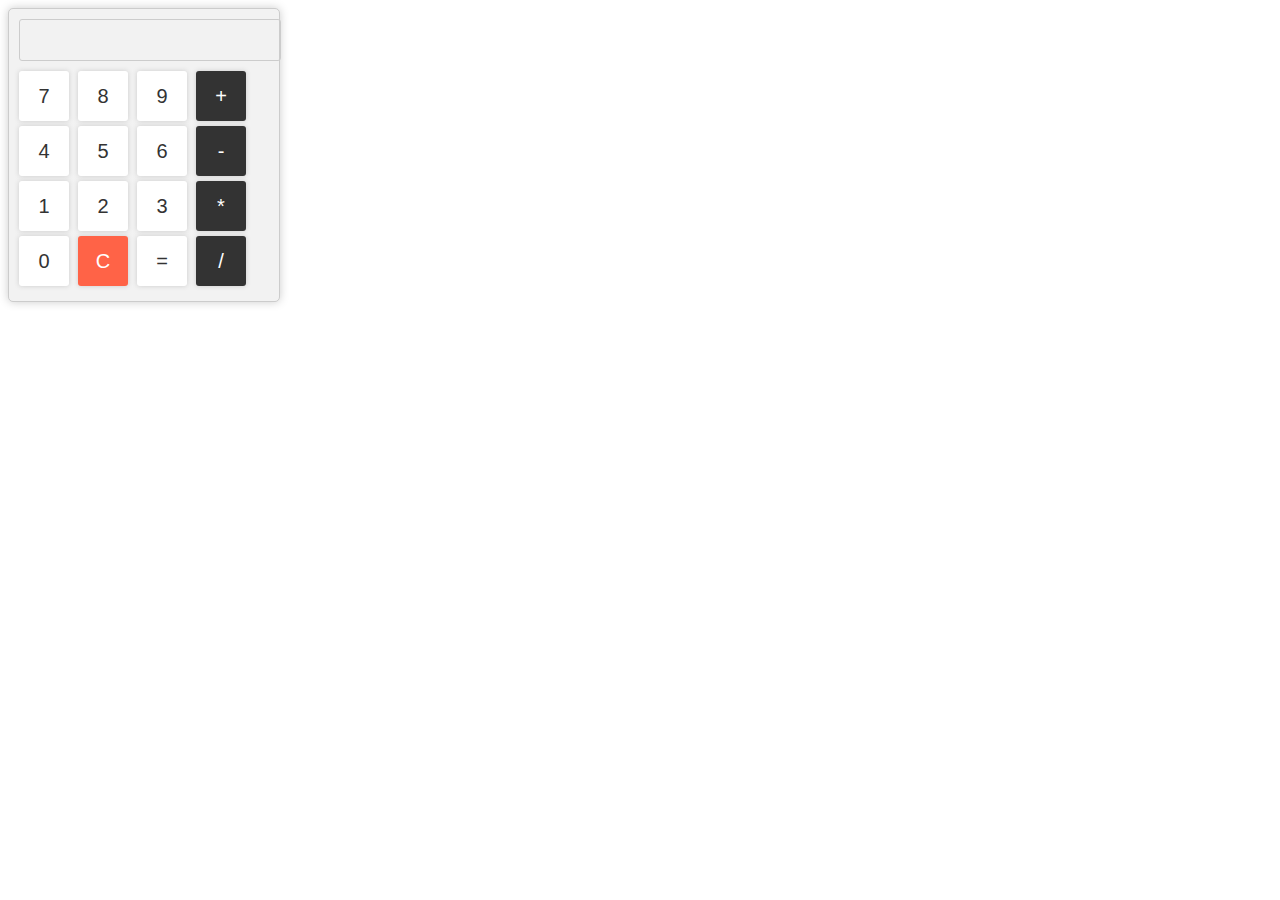
<file: calc.html>
<!DOCTYPE html>
<html>
<head>
  <title>Calculator</title>
  <style>
    #calculator {
      width: 250px;
      background-color: #f2f2f2;
      border: 1px solid #ccc;
      border-radius: 5px;
      padding: 10px;
      box-shadow: 0px 0px 10px #ccc;
    }

    #result {
      width: 100%;
      height: 40px;
      font-size: 20px;
      text-align: right;
      margin-bottom: 10px;
      padding-right: 10px;
      border: 1px solid #ccc;
      border-radius: 3px;
    }

    button {
      width: 50px;
      height: 50px;
      font-size: 20px;
      margin-right: 5px;
      margin-bottom: 5px;
      border: none;
      border-radius: 3px;
      background-color: #fff;
      color: #333;
      box-shadow: 0px 0px 5px #ccc;
      cursor: pointer;
    }

    button.operator {
      background-color: #333;
      color: #fff;
    }

    button.clear {
      background-color: #ff6347;
      color: #fff;
    }
  </style>
</head>
<body>
  <div id="calculator">
    <div id="result"></div>
    <button onclick="addToResult('7')">7</button>
    <button onclick="addToResult('8')">8</button>
    <button onclick="addToResult('9')">9</button>
    <button onclick="addToResult('+')" class="operator">+</button>
    <button onclick="addToResult('4')">4</button>
    <button onclick="addToResult('5')">5</button>
    <button onclick="addToResult('6')">6</button>
    <button onclick="addToResult('-')" class="operator">-</button>
    <button onclick="addToResult('1')">1</button>
    <button onclick="addToResult('2')">2</button>
    <button onclick="addToResult('3')">3</button>
    <button onclick="addToResult('*')" class="operator">*</button>
    <button onclick="addToResult('0')">0</button>
    <button onclick="clearResult()" class="clear">C</button>
    <button onclick="calculateResult()">=</button>
    <button onclick="addToResult('/')" class="operator">/</button>
  </div>
  <script>
    function addToResult(value) {
      document.getElementById("result").innerHTML += value;
    }

    function clearResult() {
      document.getElementById("result").innerHTML = "";
    }

    function calculateResult() {
      var result = document.getElementById("result").innerHTML;
      var answer = eval(result);
      document.getElementById("result").innerHTML = answer;
    }
  </script>
</body>
</html>
</file>
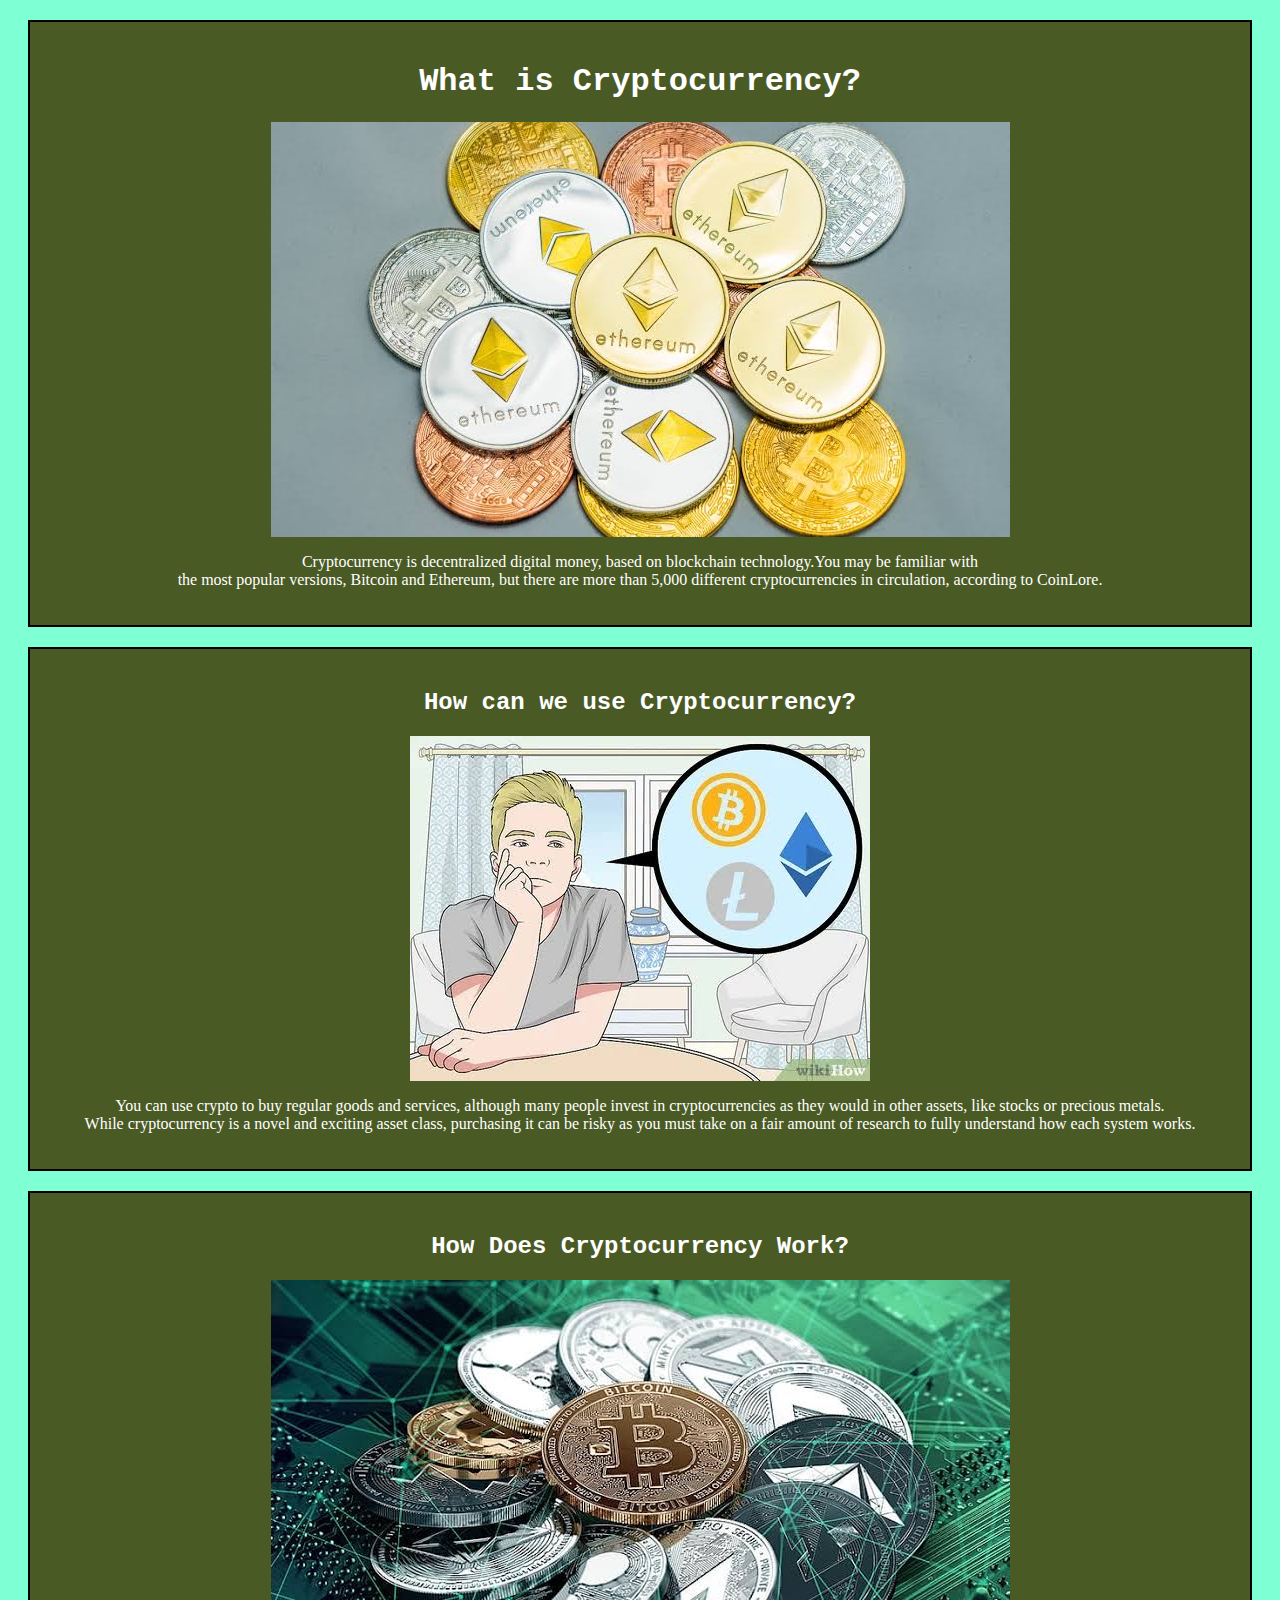
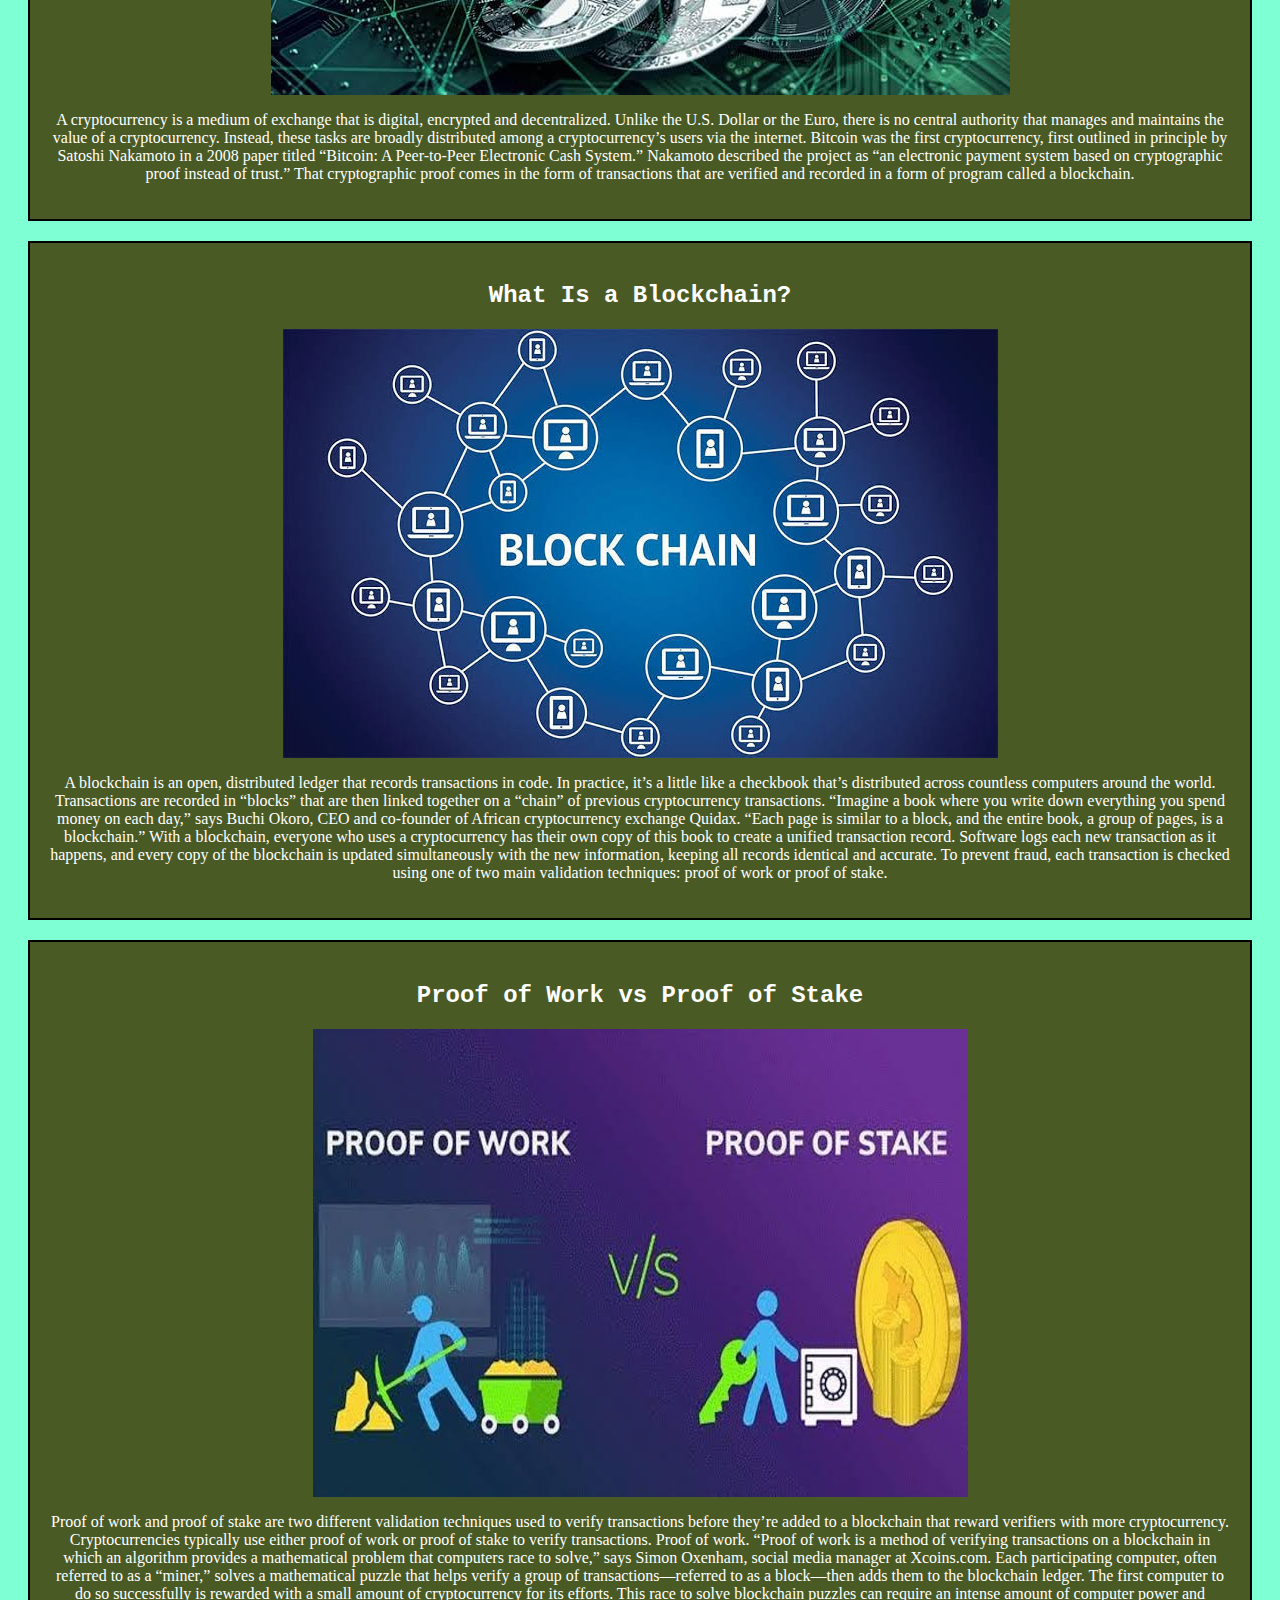
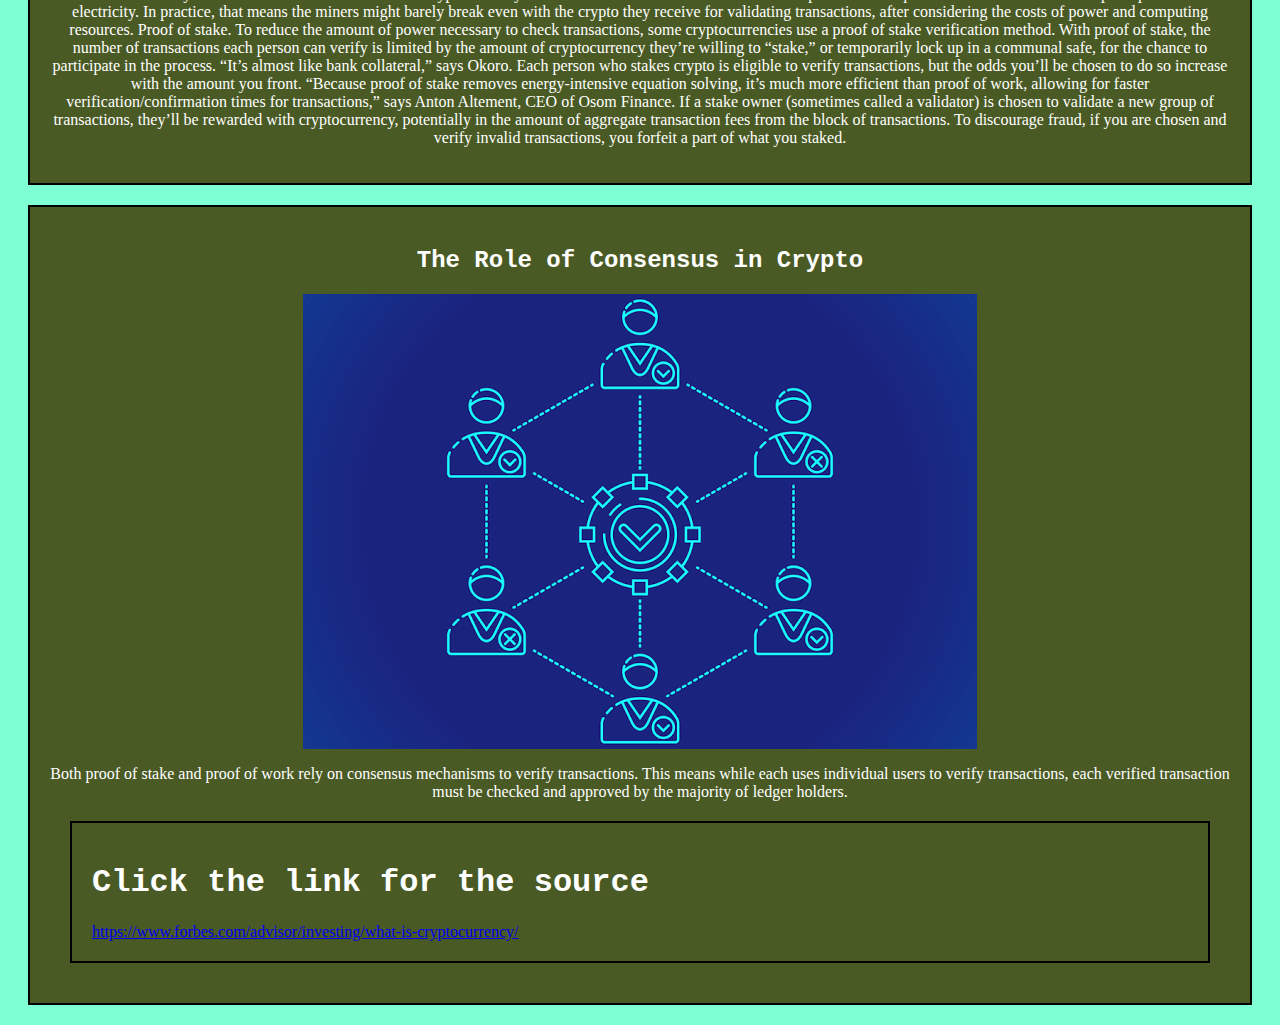
<file: cryptography.html>
<!DOCTYPE html>
<html lang="en">
<head>
    <meta charset="UTF-8">
    <meta http-equiv="X-UA-Compatible" content="IE=edge">
    <meta name="viewport" content="width=device-width, initial-scale=1.0">
    <title>Cryptocurrency</title>
    <link rel="stylesheet" href="style.css">
</head>
<body>

<div class='sam'>
    <h1 style="text-align:center;">What is Cryptocurrency?</h1>
    <img src="images1.jpeg">
    <p>Cryptocurrency is decentralized digital money, based on blockchain technology.You may be familiar with <br>the most popular versions, Bitcoin and Ethereum, but there are more than 5,000 different cryptocurrencies in circulation, according to CoinLore.
    </p>
</div>

<div class='sam'>
    <h2 style="text-align:center;">How can we use Cryptocurrency?</h2>
    <img src="images 2.jpeg">
    <p>You can use crypto to buy regular goods and services, although many people invest in cryptocurrencies as they would in other assets, like stocks or precious metals.<br>While cryptocurrency is a novel and exciting asset class, purchasing it can be risky as you must take on a fair amount of research to fully understand how each system works.
    </p>
</div>

<div class='sam'>
<h2 style="text-align:center;">How Does Cryptocurrency Work?</h2>
<img src="images 3.jpeg">
<p>A cryptocurrency is a medium of exchange that is digital, encrypted and decentralized. Unlike the U.S. Dollar or the Euro, there is no central authority that manages and maintains the value of a cryptocurrency. Instead, these tasks are broadly distributed among a cryptocurrency’s users via the internet.

    Bitcoin was the first cryptocurrency, first outlined in principle by Satoshi Nakamoto in a 2008 paper titled “Bitcoin: A Peer-to-Peer Electronic Cash System.” Nakamoto described the project as “an electronic payment system based on cryptographic proof instead of trust.”
    
    That cryptographic proof comes in the form of transactions that are verified and recorded in a form of program called a blockchain.</p>
</div>

<div class='sam'>
    <h2 style="text-align:center;">What Is a Blockchain?</h2>
    <img src="images4.jpeg">
    <p>A blockchain is an open, distributed ledger that records transactions in code. In practice, it’s a little like a checkbook that’s distributed across countless computers around the world. Transactions are recorded in “blocks” that are then linked together on a “chain” of previous cryptocurrency transactions.

        “Imagine a book where you write down everything you spend money on each day,” says Buchi Okoro, CEO and co-founder of African cryptocurrency exchange Quidax. “Each page is similar to a block, and the entire book, a group of pages, is a blockchain.”
        
        With a blockchain, everyone who uses a cryptocurrency has their own copy of this book to create a unified transaction record. Software logs each new transaction as it happens, and every copy of the blockchain is updated simultaneously with the new information, keeping all records identical and accurate.
        
        To prevent fraud, each transaction is checked using one of two main validation techniques: proof of work or proof of stake.
        </p>
</div>

        <div class='sam'>
        <h2 style="text-align:center;">Proof of Work vs Proof of Stake</h2>
        <img src="images5.jpeg" >
        <p>Proof of work and proof of stake are two different validation techniques used to verify transactions before they’re added to a blockchain that reward verifiers with more cryptocurrency. Cryptocurrencies typically use either proof of work or proof of stake to verify transactions.

            Proof of work. “Proof of work is a method of verifying transactions on a blockchain in which an algorithm provides a mathematical problem that computers race to solve,” says Simon Oxenham, social media manager at Xcoins.com.
            
            Each participating computer, often referred to as a “miner,” solves a mathematical puzzle that helps verify a group of transactions—referred to as a block—then adds them to the blockchain ledger. The first computer to do so successfully is rewarded with a small amount of cryptocurrency for its efforts.
            
            This race to solve blockchain puzzles can require an intense amount of computer power and electricity. In practice, that means the miners might barely break even with the crypto they receive for validating transactions, after considering the costs of power and computing resources.
            
            Proof of stake. To reduce the amount of power necessary to check transactions, some cryptocurrencies use a proof of stake verification method. With proof of stake, the number of transactions each person can verify is limited by the amount of cryptocurrency they’re willing to “stake,” or temporarily lock up in a communal safe, for the chance to participate in the process. “It’s almost like bank collateral,” says Okoro. Each person who stakes crypto is eligible to verify transactions, but the odds you’ll be chosen to do so increase with the amount you front.
            
            “Because proof of stake removes energy-intensive equation solving, it’s much more efficient than proof of work, allowing for faster verification/confirmation times for transactions,” says Anton Altement, CEO of Osom Finance.
            
            If a stake owner (sometimes called a validator) is chosen to validate a new group of transactions, they’ll be rewarded with cryptocurrency, potentially in the amount of aggregate transaction fees from the block of transactions. To discourage fraud, if you are chosen and verify invalid transactions, you forfeit a part of what you staked.
            </p>
        </div>

        <div class='sam'>
            <h2 style="text-align:center;"> The Role of Consensus in Crypto</h2>
            <img src="images6.png">
            <p>Both proof of stake and proof of work rely on consensus mechanisms to verify transactions. This means while each uses individual users to verify transactions, each verified transaction must be checked and approved by the majority of ledger holders.
            </p>
            <div>
                
        <div class='sam'>
    <h1>Click the link for the source</h1>
<a href="https://www.forbes.com/advisor/investing/what-is-cryptocurrency/">https://www.forbes.com/advisor/investing/what-is-cryptocurrency/</a>
        <div>
</body>
</html>
</file>
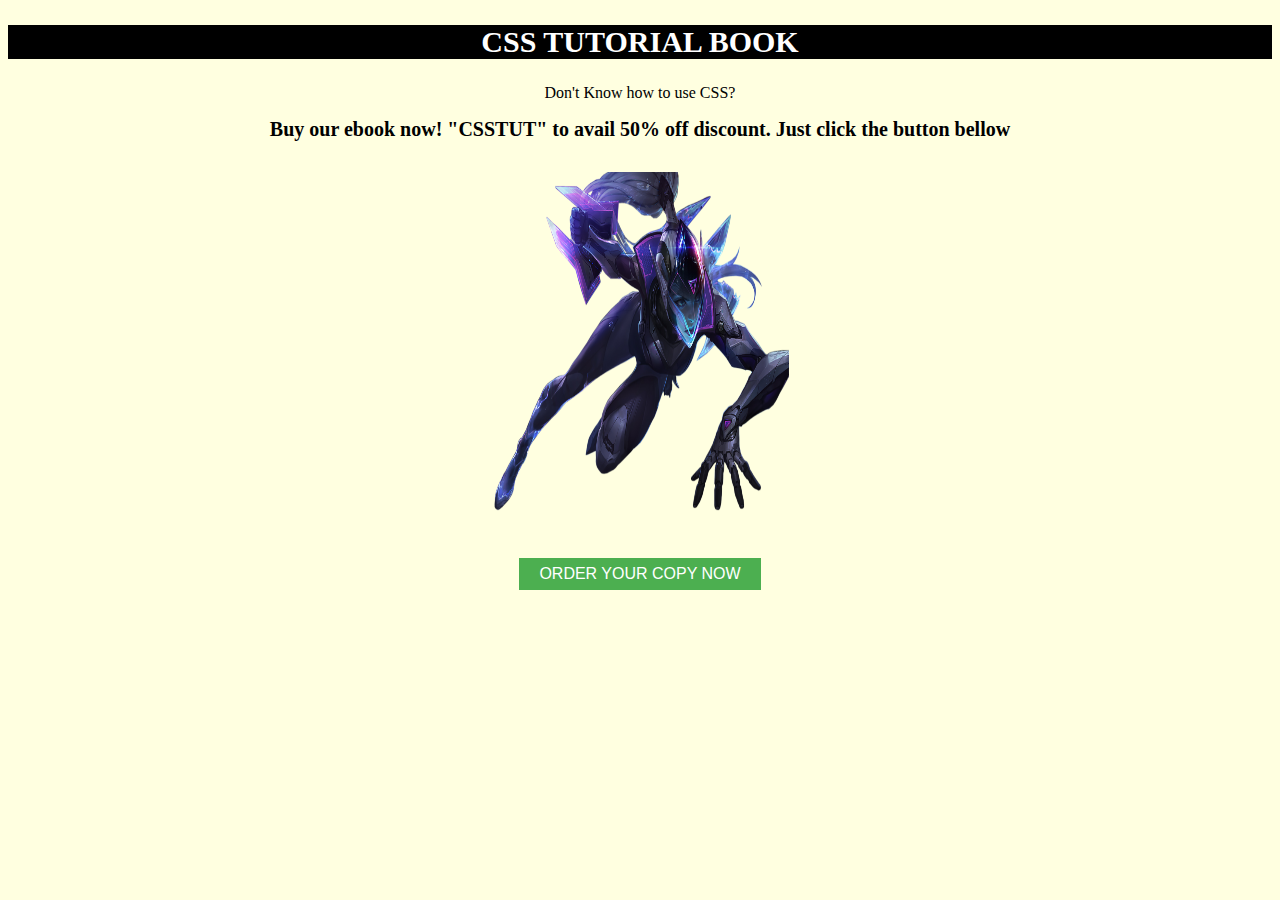
<file: css tutorial.html>
<!DOCTYPE html>
<html>
<head>
  <title>CSS TUTORIAL BOOK</title>
  <link rel="stylesheet" href="mark style.css"
</head>
<body>
<h2>CSS TUTORIAL BOOK</h2>
<p>Don't Know how to use CSS?</p>
<h1>Buy our ebook now! "CSSTUT" to avail 50% off discount. Just click the button bellow</h1>
<img src="mark01.png" style="width: 300px;height: 400px;">
<br>
    <button class="button">ORDER YOUR COPY NOW</button>
</body>
 </html>
</file>
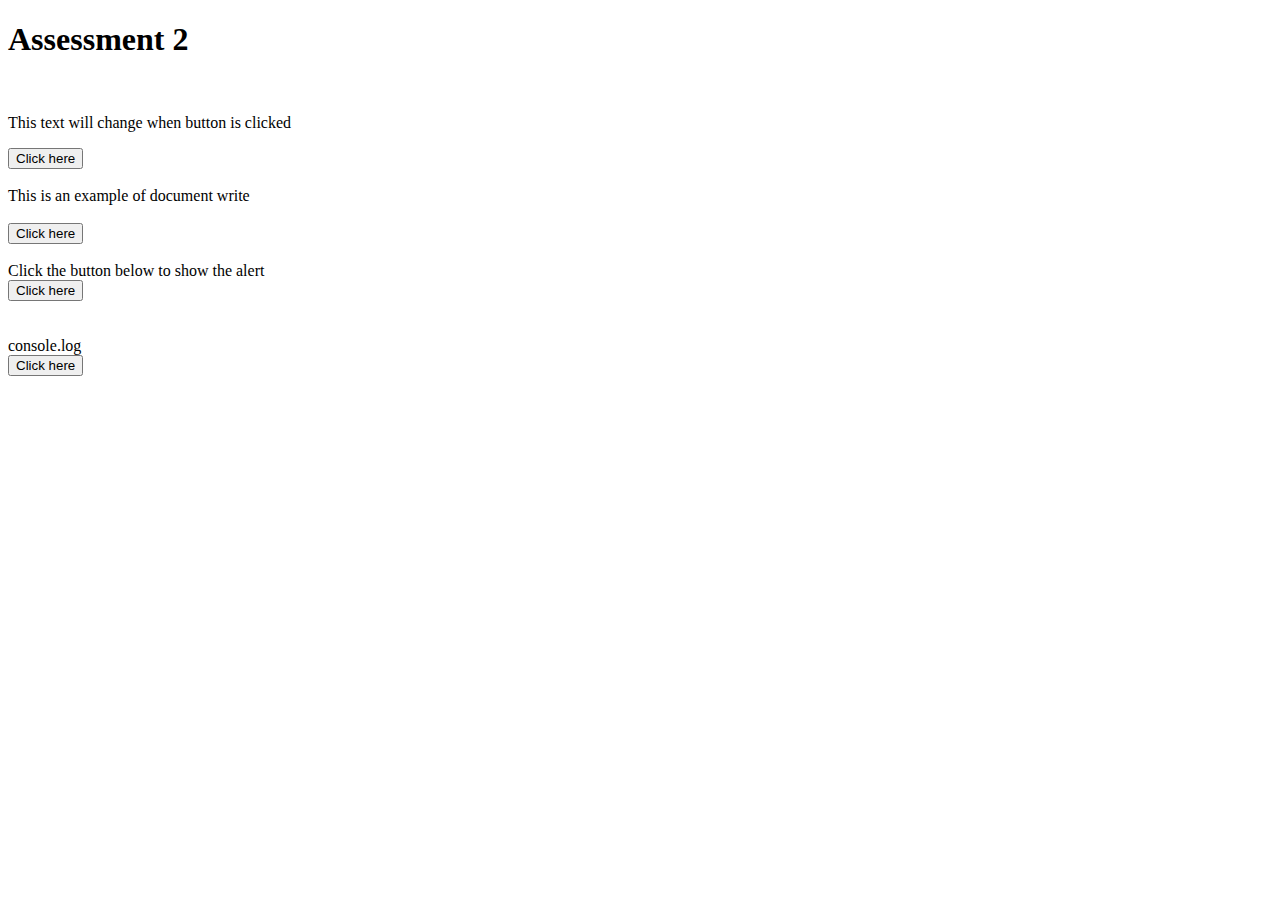
<file: htmlevents.html>
<!DOCTYPE html>
<html>
    <head>
       <h1>Assessment 2</h1>
        <script>
            function sup() {
              document.getElementById('sample').innerHTML = "This is an example of innerHTML";
            }
        </script>
    </head>
<br>
<body>
    <p id="sample">This text will change when button is clicked</p>
    <button type="button" onclick="sup()">Click here</button>
    <br><br>
    <p1>This is an example of document write</p1><br><br>
    <button type="button" onclick="document.write('This document write')"> Click here</button>
    <br><br>
    <p2>Click the button below to show the alert</p2><br>
    <button type="button" onclick="alert('This is an example of dialog box')"> Click here</button>
    <br><br><br>
    <p3>console.log</p3><br>
    <button type="button" onclick="console.log('This is an example of console.log')"> Click here</button>
</body>
</html>
</file>
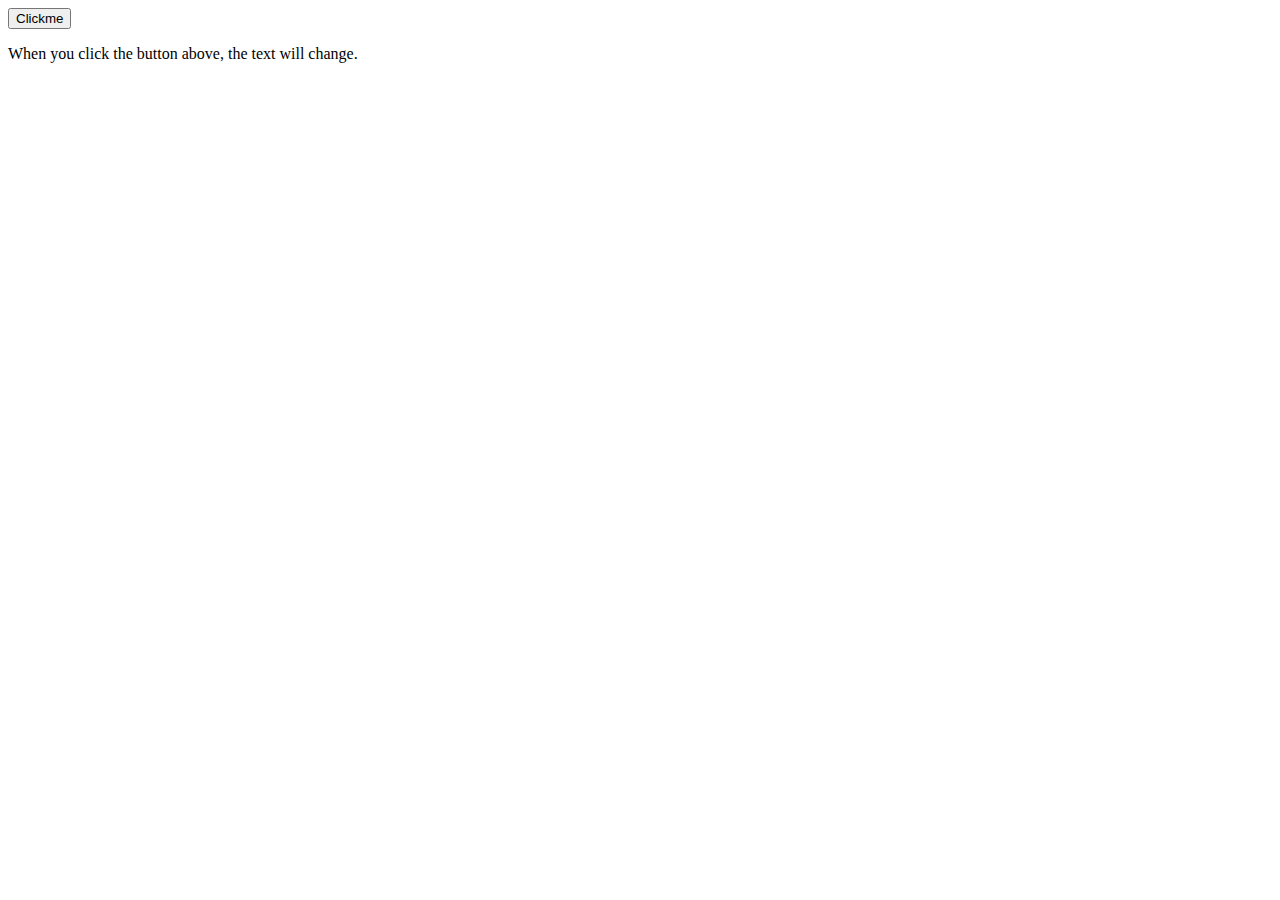
<file: javascriptoutput.html>
<!DOCTYPE html>
 <html>

<head>
<script>
	function hello() {
	document.getElementById('sample').innerHTML = "Hello JS";
	document.getElementById('sample').style.backgroundColor="#000000"; 
	document.getElementById('sample').style.color ="yellow";
}
</script>
</head>
<body>
	<button type="button" onclick="hello()">Clickme</button>
	<p id="sample" onclick="hello()">When you click the button above, the text will change.</p>
</body>
</html>
</file>
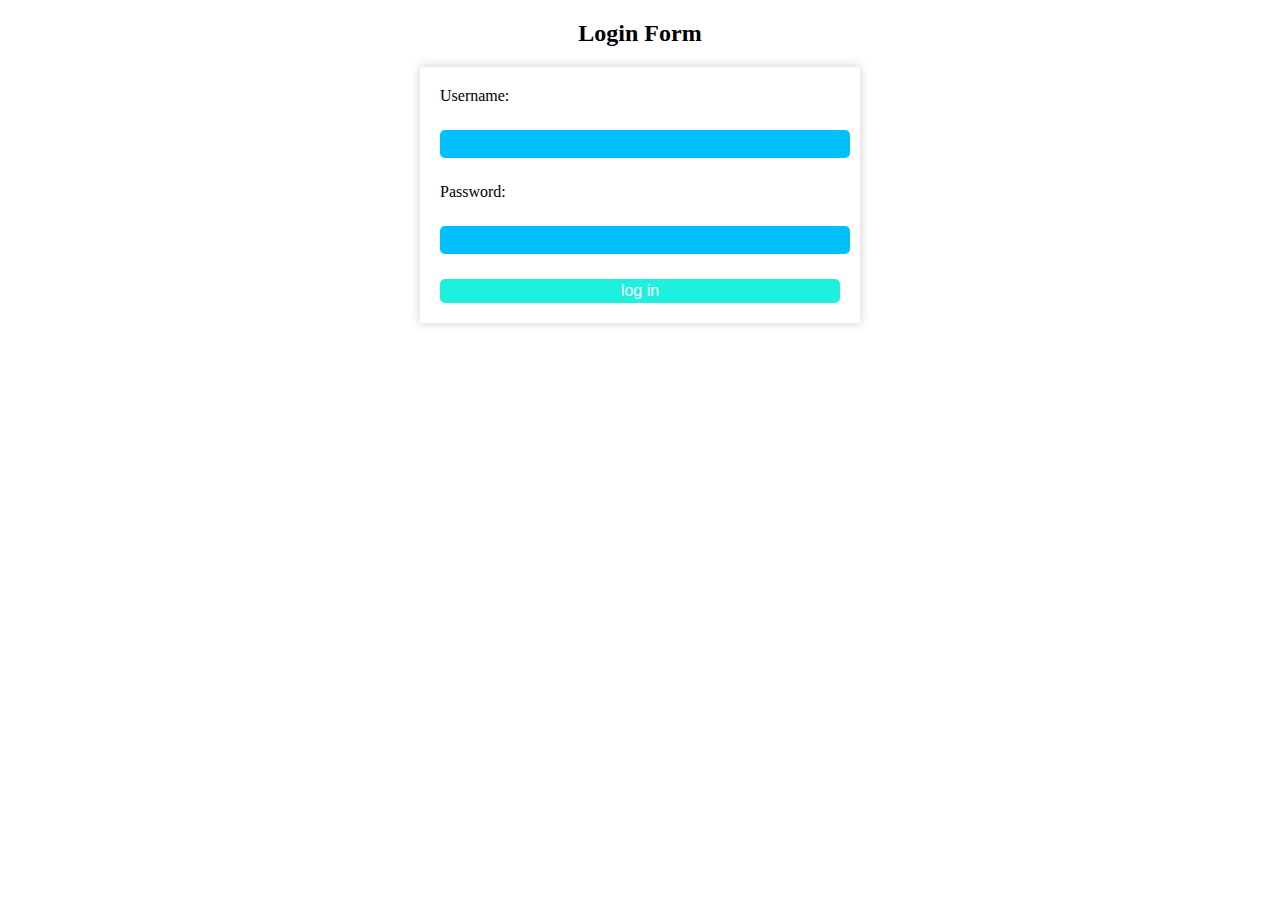
<file: mark login.html>
<!DOCTYPE html>
<html>
<head>
	<title>Login Form</title>
	<style>
		body {
			background-color: #ffffff
			font-family: Georgia, 'Times New Roman', Times, serif, sans-serif;
		}
	
		h2 {
			text-align: center;
		}

		form {
			background-color: #fff
			border-radius: 5px;
			padding: 20px;
			width: 400px;
			margin: 0 auto;
			box-shadow: 0 0 10px rgba(0, 0, 0, 0.2);
		}

		label {
			display: block;
			margin-bottom: 25px;
		}

		input[type="text"],
		input[type="password"] {
			background-color: deepskyblue;
			padding: 5px;
			border-radius: 5px;
			border: none;
			margin-bottom: 25px;
			width: 100%;
			box-sizing: content-box;
			font-size: 16px;
		}
		input[type="text"]:hover {
			background-color: rgb(244, 245, 245);
		}
		input[type="password"]:hover {
			background-color: rgb(253, 253, 253);
		}

		input[type="submit"] {
			background-color: #01eedae3;
			color: #fff;
			border: none;
			padding: 3px;
			border-radius: 5px;
			cursor: pointer;
			width: 100%;
			font-size: 16px;
		}

		input[type="submit"]:hover {
			background-color: #ffffff;
		}
	</style>
</head>
<body>

	<h2>Login Form</h2>

	<form action="#" method="post">
		<label for="username">Username:</label>
		<input type="text" id="uname" name="username">

		<label for="password">Password:</label>
		<input type="password" id="pword" name="password">

		<input type="submit" id="login" value="log in" onclick="check()">
	</form>


	<script>

		function check(){
				var Username = document.getElementById("uname").value;
				var Password = document.getElementById("pword").value;
				var Uname ='mark';
				var Pword ='john';
		
			if ((Username == "") && (Password == "")){
					alert("All Textboxes are empty");
		
			} else if ((Username == "") && (Password == Password)){
				alert("Username is Empty ");
			}
			else if ((Username == Username) && (Password == "")){
				alert("Password is Empty ");
			}
			else if ((Username == Uname) && (Password == Pword)){
				alert("Logged In Successfully ");
			}
			else if ((Username == Uname) && (Password !== Pword)){
				alert("Inccorrect Password ");
			}
			else if ((Username !== Uname) && (Password == Pword)){
				alert("Inccorrect Username ");
			}
			else{
				alert("Incorrect Username and Password ");
			}	
			
		}
		
			</script>

</body>
</html>
</file>
<file: style.css>
body{
    background-color: aquamarine;
}
.sam{
    background-color: rgb(74, 90, 36);
    color: white;
    border: 2px solid black;
    margin: 20px;
    padding: 20px;
}

.sam h1{
    font-family: 'Courier New';
}

.sam h2{
    font-family: 'Courier New';
}

img{
    display: block;
    margin-left: auto;
    margin-right: auto;
}

p{
    text-align: center;
}
</file>
<file: mark style.css>
*{
  background-color: lightyellow;
  text-align: center;
}
h2{
  color: white;
  text-align: center;
  font-size: 30px;
  background-color: black;
}
h2:visited {
  color: #25b831;
  background-color: darkred;
}
h2:hover {
  color: #c4b468cb;
  background-color: rgb(0, 217, 255);
}
h2:active {
  color: #9c2640;
  background-color: #c9d60f;
}

h5:link{
  color: #00ff2a;
}
h5:visited {
  color: #04c9fa;
  background-color: darkred;
}
h5:hover {
  color: #00fa0c;
  background-color: blue;
}
h5:active {
  color: #299438;
  background-color: #CCAC93;
}

p:link{
  color: blue;
  background-color: yellow;
}
p:visited{
  color: red;
 background-color: blue;
}
p:hover{
  color: green;
  background-color: darkred;
}
p:active{
  color: yellow;
  background-color: salmon;
}
h1{
  font-size: 20px;
}
h1:link{
  color: blue;
  background-color: yellow;
}
h1:visited{
  color: red;
 background-color: blue;
}
p:visited{
  color: red;
 background-color: blue;
}
h1:hover{
  color: green;
  background-color: darkred;
}
h1:active{
  color: yellow;
  background-color: salmon;
}
button {
  background-color: #4CAF50;
  border: none;
  color: white;
  padding: 7px 20px;
  text-align: center;
  text-decoration: none;
  display: inline-block;
  margin-left: auto;
  margin-right: auto;
  font-size: 16px;
  cursor: pointer;
}

button:link{
  color: blue;
  background-color: yellow;
}
button:visited{
  color: red;
 background-color: blue;
}
button:hover{
  color: green;
  background-color: darkred;
}
button:active{
  color: yellow;
  background-color: salmon;
}
</file>
